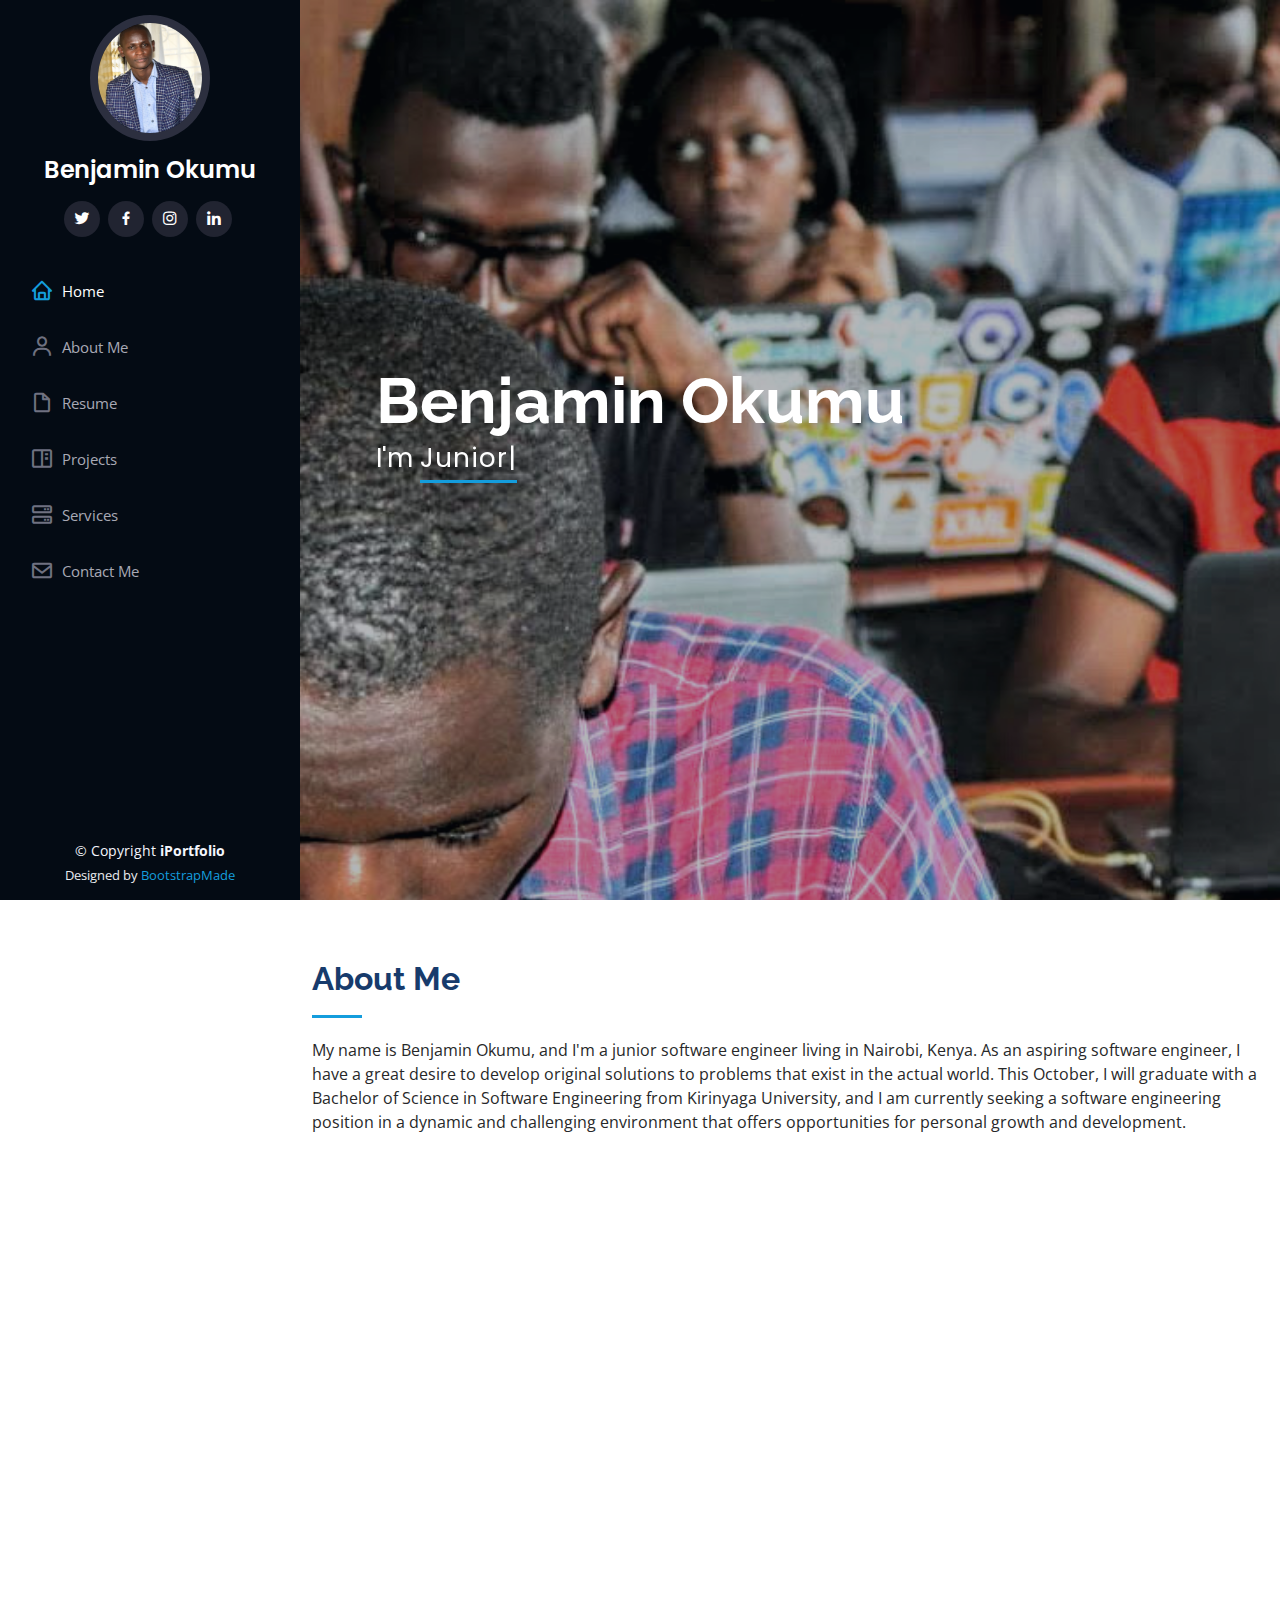
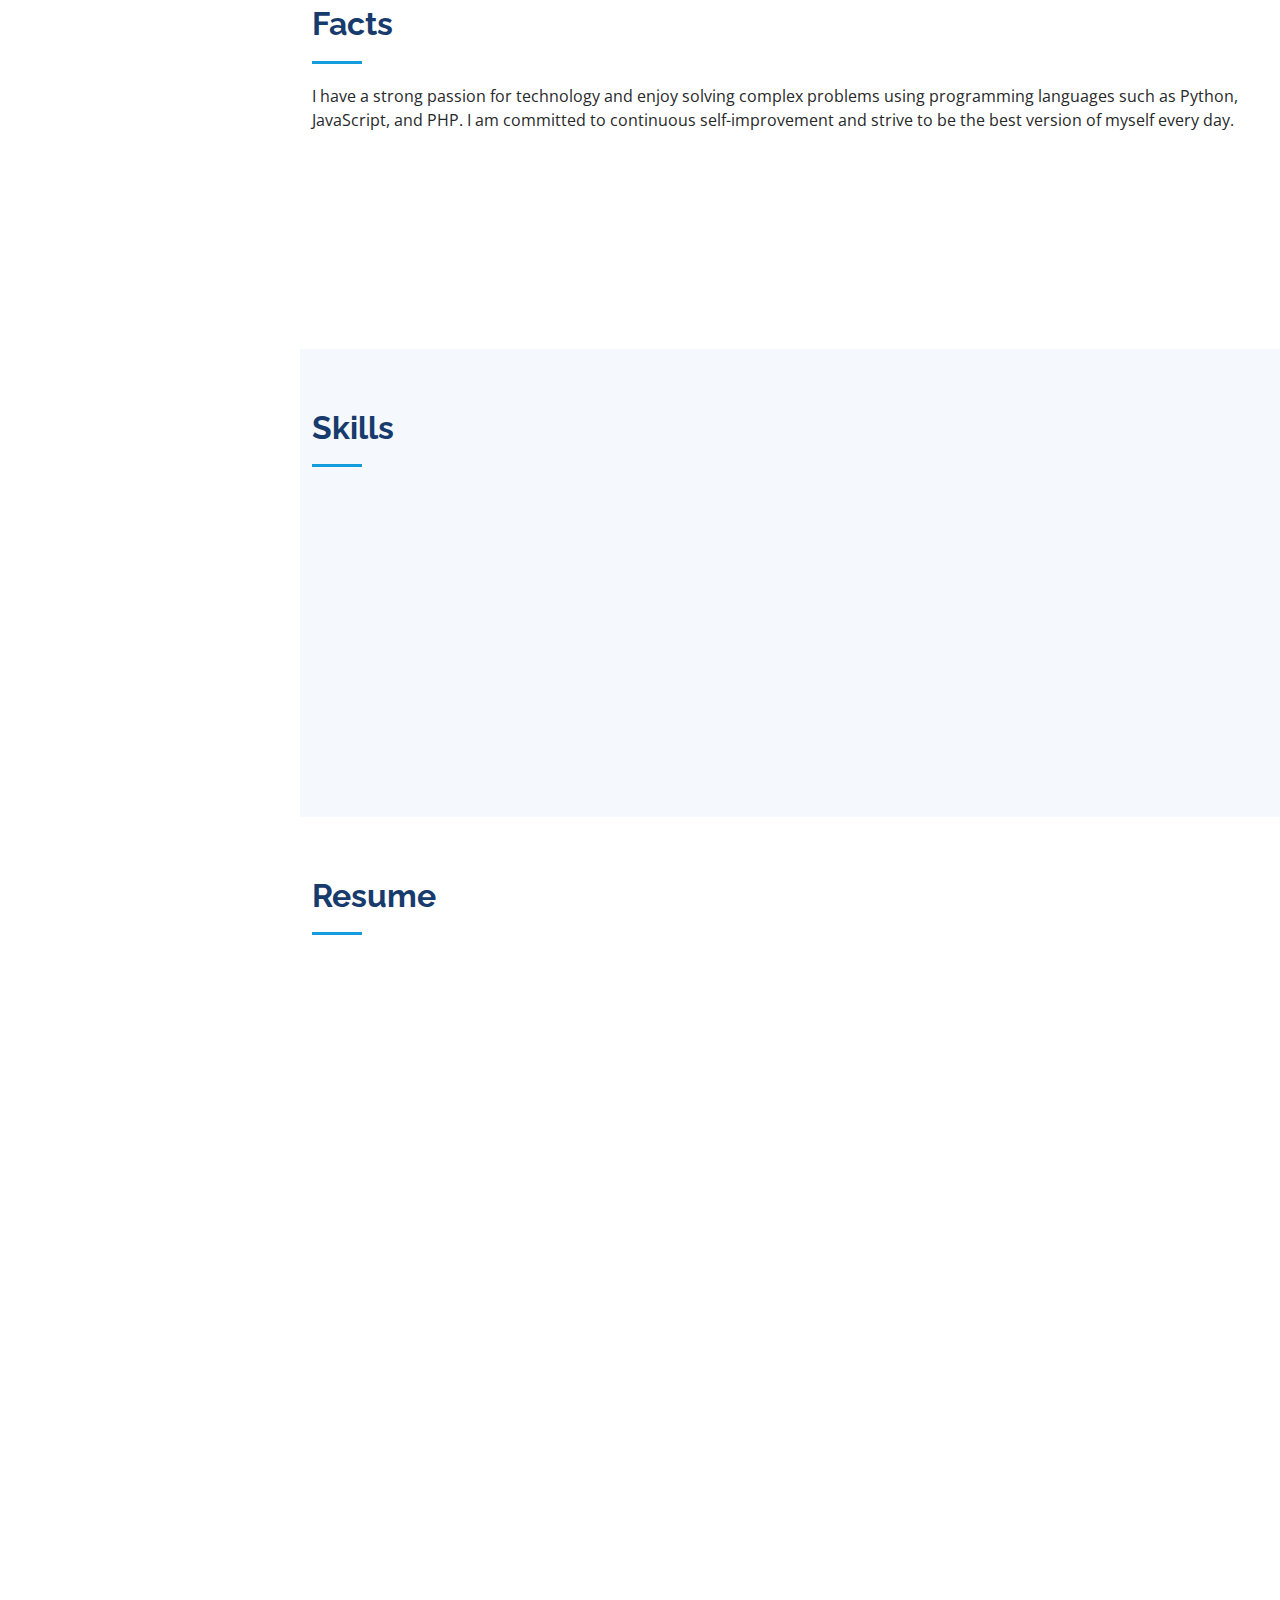
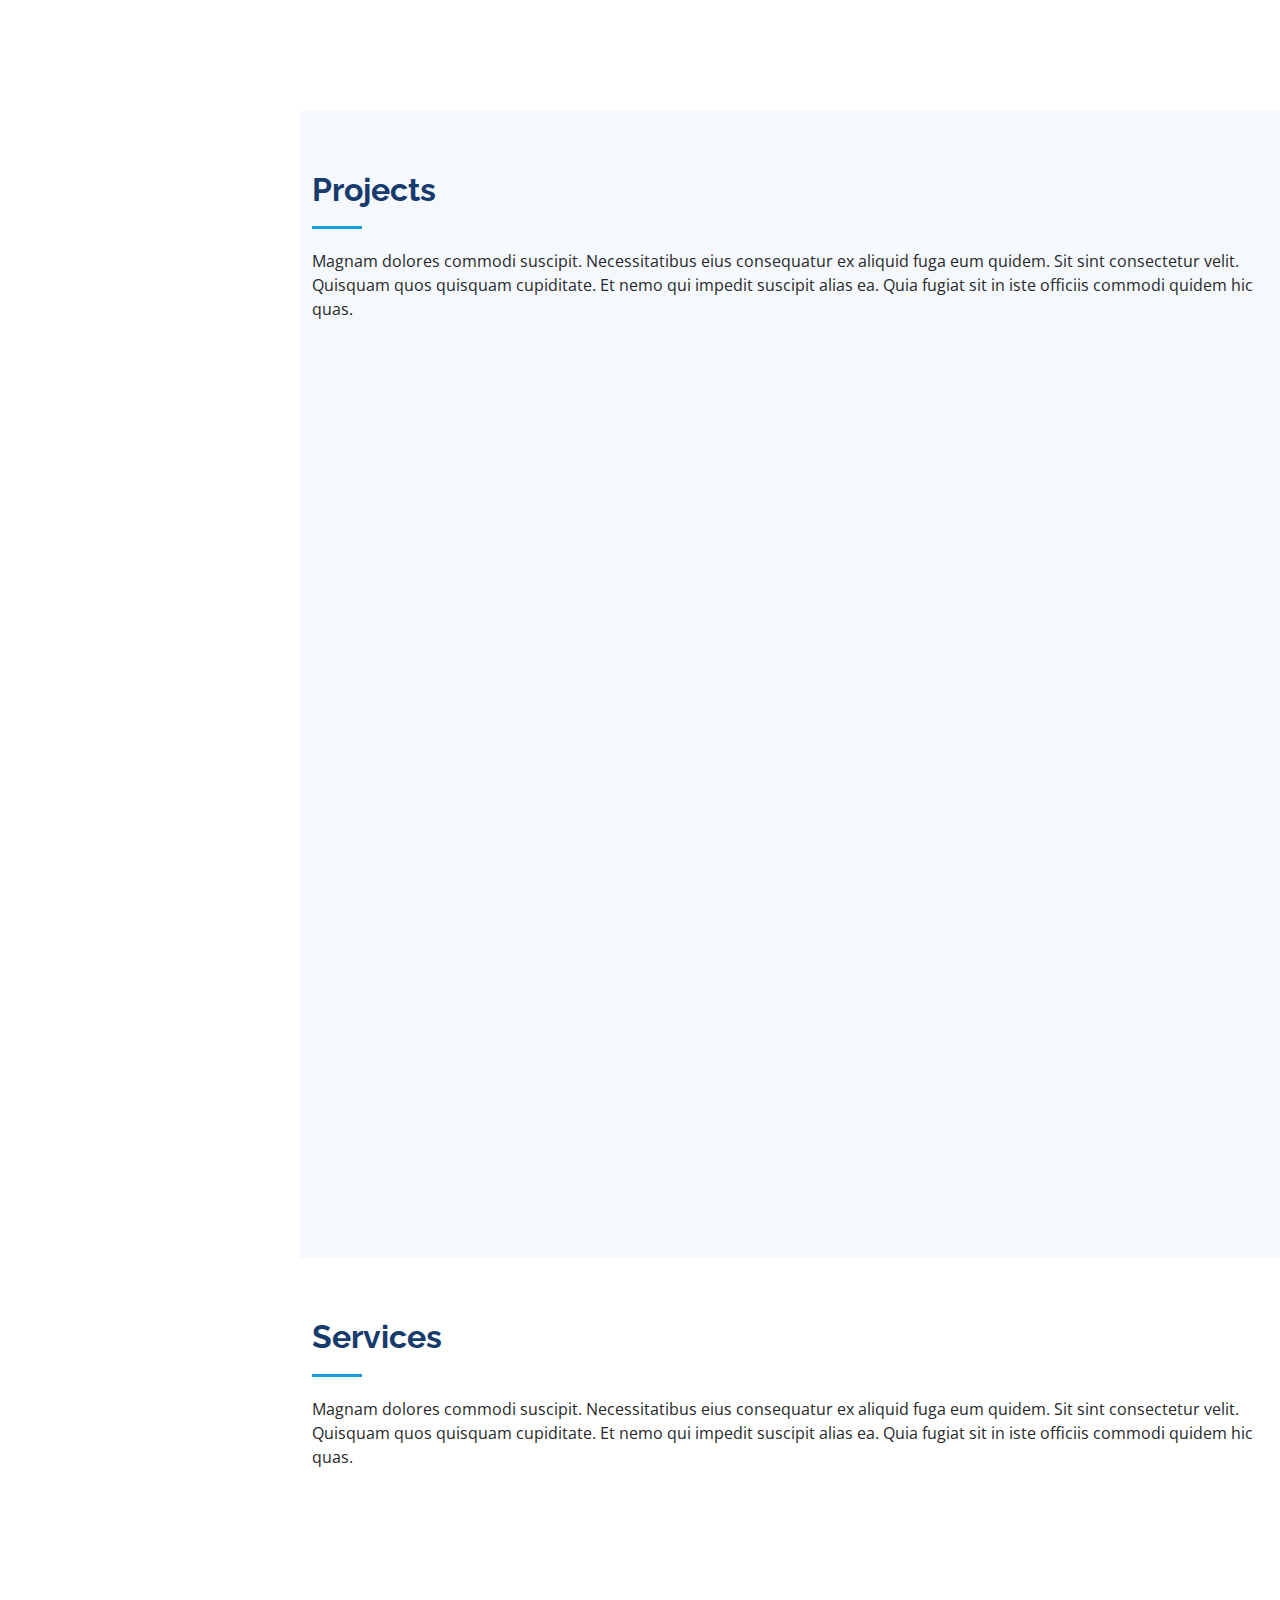
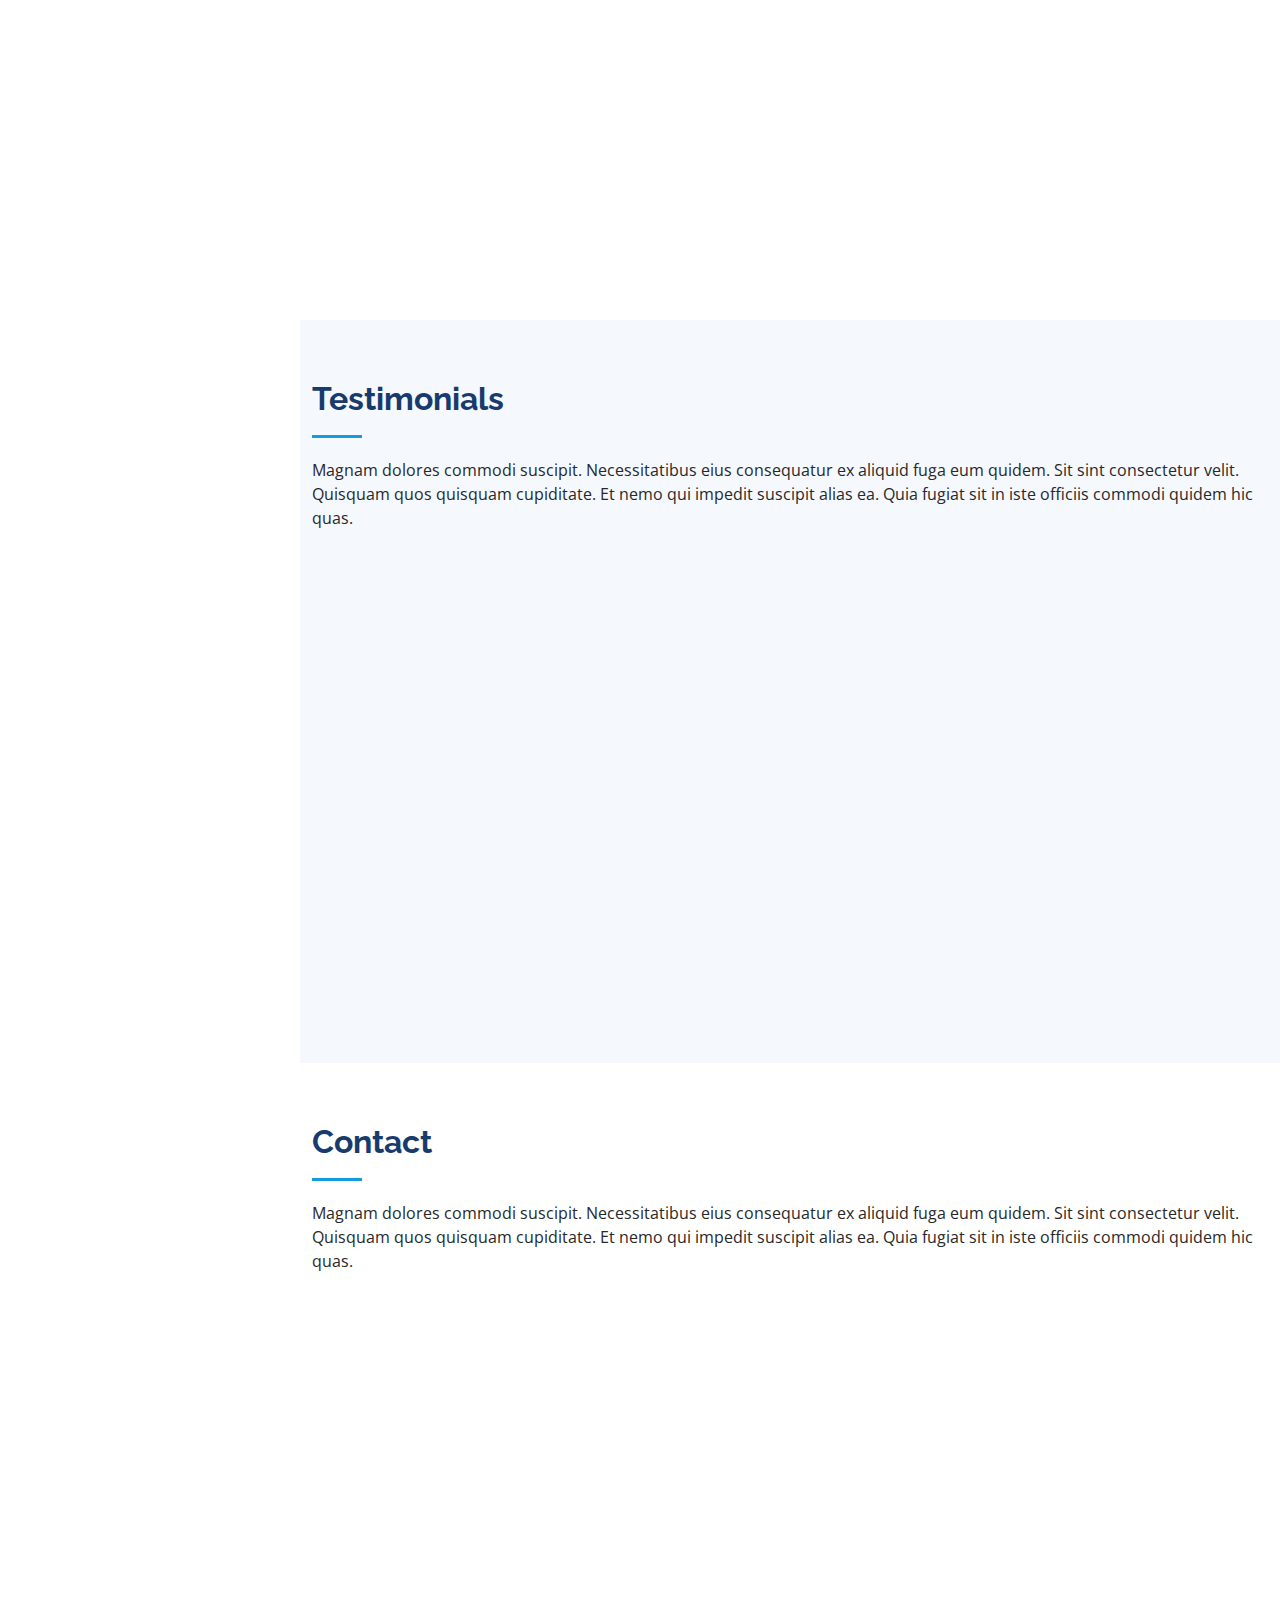
<file: index.html>
<!DOCTYPE html>
<html lang="en">

<head>
  <meta charset="utf-8">
  <meta content="width=device-width, initial-scale=1.0" name="viewport">

  <title>Benjamin Okumu</title>
  <meta content="" name="description">
  <meta content="" name="keywords">

  <!-- Favicons -->
  <!-- <link href="assets/img/favicon.png" rel="icon"> -->
  <link href="assets/img/apple-touch-icon.png" rel="apple-touch-icon">

  <!-- Google Fonts -->
  <link href="https://fonts.googleapis.com/css?family=Open+Sans:300,300i,400,400i,600,600i,700,700i|Raleway:300,300i,400,400i,500,500i,600,600i,700,700i|Poppins:300,300i,400,400i,500,500i,600,600i,700,700i" rel="stylesheet">

  <!-- Vendor CSS Files -->
  <link href="assets/vendor/aos/aos.css" rel="stylesheet">
  <link href="assets/vendor/bootstrap/css/bootstrap.min.css" rel="stylesheet">
  <link href="assets/vendor/bootstrap-icons/bootstrap-icons.css" rel="stylesheet">
  <link href="assets/vendor/boxicons/css/boxicons.min.css" rel="stylesheet">
  <link href="assets/vendor/glightbox/css/glightbox.min.css" rel="stylesheet">
  <link href="assets/vendor/swiper/swiper-bundle.min.css" rel="stylesheet">

  <!-- Template Main CSS File -->
  <link href="assets/css/style.css" rel="stylesheet">

  <!-- =======================================================
  * Template Name: iPortfolio
  * Updated: Mar 10 2023 with Bootstrap v5.2.3
  * Template URL: https://bootstrapmade.com/iportfolio-bootstrap-portfolio-websites-template/
  * Author: BootstrapMade.com
  * License: https://bootstrapmade.com/license/
  ======================================================== -->
</head>

<body>

  <!-- ======= Mobile nav toggle button ======= -->
  <i class="bi bi-list mobile-nav-toggle d-xl-none"></i>

  <!-- ======= Header ======= -->
  <header id="header">
    <div class="d-flex flex-column">

      <div class="profile">
        <img src="assets/img/prof.jpg" alt="" class="img-fluid rounded-circle">
        <h1 class="text-light"><a href="index.html">Benjamin Okumu</a></h1>
        <div class="social-links mt-3 text-center">
          <a href="https://twitter.com/benjami_okumu" class="twitter"><i class="bx bxl-twitter"></i></a>
          <a href="https://www.facebook.com/benjamin.okinyi.5/" class="facebook"><i class="bx bxl-facebook"></i></a>
          <a href="https://www.instagram.com/benjaminokumu12/" class="instagram"><i class="bx bxl-instagram"></i></a>
          <a href="https://www.linkedin.com/in/benjamin-okumu-84a8161b4/" class="linkedin"><i class="bx bxl-linkedin"></i></a>
        </div>
      </div>

      <nav id="navbar" class="nav-menu navbar">
        <ul>
          <li><a href="#hero" class="nav-link scrollto active"><i class="bx bx-home"></i> <span>Home</span></a></li>
          <li><a href="#about" class="nav-link scrollto"><i class="bx bx-user"></i> <span>About Me</span></a></li>
          <li><a href="#resume" class="nav-link scrollto"><i class="bx bx-file-blank"></i> <span>Resume</span></a></li>
          <li><a href="#portfolio" class="nav-link scrollto"><i class="bx bx-book-content"></i> <span>Projects</span></a></li>
          <li><a href="#services" class="nav-link scrollto"><i class="bx bx-server"></i> <span>Services</span></a></li>
          <li><a href="#contact" class="nav-link scrollto"><i class="bx bx-envelope"></i> <span>Contact Me</span></a></li>
        </ul>
      </nav><!-- .nav-menu -->
    </div>
  </header><!-- End Header -->

  <!-- ======= Hero Section ======= -->
  <section id="hero" class="d-flex flex-column justify-content-center align-items-center">
    <div class="hero-container" data-aos="fade-in">
      <h1>Benjamin Okumu</h1>
      <p>I'm <span class="typed" data-typed-items=" Junior Software engineer, Designer, Freelancer"></span></p>
    </div>
  </section><!-- End Hero -->

  <main id="main">

    <!-- ======= About Section ======= -->
    <section id="about" class="about">
      <div class="container">

        <div class="section-title">
          <h2>About Me</h2>
          <p>
            My name is Benjamin Okumu, and I'm a junior software engineer living in Nairobi, Kenya. As an aspiring software
            engineer, I have a great desire to develop original solutions to problems that exist in the actual world.
            This October, I will graduate with a Bachelor of Science in Software Engineering from Kirinyaga University, and 
            I am currently seeking a software engineering position in a dynamic and challenging environment that offers opportunities for
            personal growth and development.
          </p>
        </div>

        <div class="row">
          <div class="col-lg-4" data-aos="fade-right">
            <img src="assets/img/prof.jpg" class="img-fluid" alt="">
          </div>
          <div class="col-lg-8 pt-4 pt-lg-0 content" data-aos="fade-left">
            <h3>Junior Software Engineer &amp; Data Scientist.</h3>
            <!-- <p class="fst-italic">
              Responsible for developing, testing, and maintaining software applications and systems under the guidance of senior
              engineers and responsible for helping organizations to make data-driven decisions by using statistical analysis, data visualization,
              and machine learning techniques.
            </p> -->
            <div class="row">
              <div class="col-lg-6">
                <ul>
                  <li><i class="bi bi-chevron-right"></i> <strong>Birthday:</strong> <span>05 Jan 2000</span></li>
                  <li><i class="bi bi-chevron-right"></i> <strong>Website:</strong> <span>www.benjami_okumu.com</span></li>
                  <li><i class="bi bi-chevron-right"></i> <strong>Phone:</strong> <span>+254704479392</span></li>
                  <li><i class="bi bi-chevron-right"></i> <strong>City:</strong> <span>Nairobi, Kenya</span></li>
                </ul>
              </div>
              <div class="col-lg-6">
                <ul>
                  <li><i class="bi bi-chevron-right"></i> <strong>Age:</strong> <span>23</span></li>
                  <li><i class="bi bi-chevron-right"></i> <strong>Degree:</strong> <span>Bachelor</span></li>
                  <li><i class="bi bi-chevron-right"></i> <strong>Email:</strong> <span>benjaminokumu12@gmail.com</span></li>
                  <li><i class="bi bi-chevron-right"></i> <strong>Freelance:</strong> <span>Available</span></li>
                </ul>
              </div>
            </div>
            <!-- <p>
              I am committed to utilizing my exceptional programming skills and knowledge to deliver innovative solutions and exceed
              expectations.
            </p> -->
          </div>
        </div>

      </div>
    </section><!-- End About Section -->

    <!-- ======= Facts Section ======= -->
    <section id="facts" class="facts">
      <div class="container">

        <div class="section-title">
          <h2>Facts</h2>
          <p>
            I have a strong passion for technology and enjoy solving complex problems using programming languages such as Python,
            JavaScript, and PHP. I am committed to continuous self-improvement and strive to be the best version of myself every day.
          </p>
            
        </div>

        <div class="row no-gutters">

          <div class="col-lg-3 col-md-6 d-md-flex align-items-md-stretch" data-aos="fade-up">
            <div class="count-box">
              <i class="bi bi-emoji-smile"></i>
              <span data-purecounter-start="0" data-purecounter-end="20" data-purecounter-duration="1" class="purecounter"></span>
              <p><strong>Happy Clients</strong></p>
            </div>
          </div>

          <div class="col-lg-3 col-md-6 d-md-flex align-items-md-stretch" data-aos="fade-up" data-aos-delay="100">
            <div class="count-box">
              <i class="bi bi-journal-richtext"></i>
              <span data-purecounter-start="0" data-purecounter-end="13" data-purecounter-duration="1" class="purecounter"></span>
              <p><strong>Projects</strong> </p>
            </div>
          </div>

          <div class="col-lg-3 col-md-6 d-md-flex align-items-md-stretch" data-aos="fade-up" data-aos-delay="200">
            <div class="count-box">
              <i class="bi bi-headset"></i>
              <span data-purecounter-start="0" data-purecounter-end="54" data-purecounter-duration="1" class="purecounter"></span>
              <p><strong>Hours Of Support</strong></p>
            </div>
          </div>

        </div>

      </div>
    </section><!-- End Facts Section -->

    <!-- ======= Skills Section ======= -->
    <section id="skills" class="skills section-bg">
      <div class="container">

        <div class="section-title">
          <h2>Skills</h2>
          <!-- <p>
            I'm skilled at analyzing data and deriving insights that drive business decisions. I have a strong understanding of
            software engineering principles and best practices, which allows me to write clean, efficient, and maintainable code.
          </p> -->
        </div>

        <div class="row skills-content">

          <div class="col-lg-6" data-aos="fade-up">

            <div class="progress">
              <span class="skill">HTML <i class="val">100%</i></span>
              <div class="progress-bar-wrap">
                <div class="progress-bar" role="progressbar" aria-valuenow="100" aria-valuemin="0" aria-valuemax="100"></div>
              </div>
            </div>

            <div class="progress">
              <span class="skill">CSS <i class="val">90%</i></span>
              <div class="progress-bar-wrap">
                <div class="progress-bar" role="progressbar" aria-valuenow="90" aria-valuemin="0" aria-valuemax="100"></div>
              </div>
            </div>

            <div class="progress">
              <span class="skill">JavaScript <i class="val">75%</i></span>
              <div class="progress-bar-wrap">
                <div class="progress-bar" role="progressbar" aria-valuenow="75" aria-valuemin="0" aria-valuemax="100"></div>
              </div>
            </div>

            <div class="progress">
              <span class="skill">MERN <i class="val">55%</i></span>
              <div class="progress-bar-wrap">
                <div class="progress-bar" role="progressbar" aria-valuenow="75" aria-valuemin="0" aria-valuemax="100"></div>
              </div>
            </div>

          </div>

          <div class="col-lg-6" data-aos="fade-up" data-aos-delay="100">

            <div class="progress">
              <span class="skill">PHP <i class="val">70%</i></span>
              <div class="progress-bar-wrap">
                <div class="progress-bar" role="progressbar" aria-valuenow="80" aria-valuemin="0" aria-valuemax="100"></div>
              </div>
            </div>

            <div class="progress">
              <span class="skill">Python<i class="val">90%</i></span>
              <div class="progress-bar-wrap">
                <div class="progress-bar" role="progressbar" aria-valuenow="90" aria-valuemin="0" aria-valuemax="100"></div>
              </div>
            </div>

            <div class="progress">
              <span class="skill">Microsoft Dynamic 365<i class="val">40%</i></span>
              <div class="progress-bar-wrap">
                <div class="progress-bar" role="progressbar" aria-valuenow="90" aria-valuemin="0" aria-valuemax="100"></div>
              </div>
            </div>

            <div class="progress">
              <span class="skill">Data Science<i class="val">55%</i></span>
              <div class="progress-bar-wrap">
                <div class="progress-bar" role="progressbar" aria-valuenow="55" aria-valuemin="0" aria-valuemax="100"></div>
              </div>
            </div>

          </div>

        </div>

      </div>
    </section><!-- End Skills Section -->

    <!-- ======= Resume Section ======= -->
    <section id="resume" class="resume">
      <div class="container">

        <div class="section-title">
          <h2>Resume</h2>
          <!-- <p>
            I am a skilled software engineer and data scientist with a passion for solving complex problems using programming
            languages such as Python, JavaScript, and PHP. With a Bachelor's Degree in Software Engineering and several relevant
            certifications, I possess a strong foundation in software engineering principles and best practices. I am committed to
            delivering innovative solutions and exceeding expectations, while continuously learning and growing in my field.
          </p> -->
        </div>

        <div class="row">
          <div class="col-lg-6" data-aos="fade-up">
            <h3 class="resume-title">Summary</h3>
            <div class="resume-item pb-0">
              <h4>Benjamin Okumu</h4>
              <p><em>
                I am a skilled software engineer and upcoming data scientist with a passion for solving complex problems using programming
                languages such as Python, JavaScript, and PHP. With a Bachelor's Degree in Software Engineering and several relevant
                certifications, I possess a strong foundation in software engineering principles and best practices. I am committed to
                delivering innovative solutions and exceeding expectations, while continuously learning and growing in my field.
              </em></p>
              <ul>
                <li>Nairobi, Kenya</li>
                <li>+254704479392</li>
                <li>benjaminokumu12@gmail.com</li>
              </ul>
            </div>

            <h3 class="resume-title">Education</h3>
            <div class="resume-item">
              <h4>Bachelor of science in Software Engineering</h4>
              <h5>2019 - Present</h5>
              <p><em>Kirinyaga University</em></p>
              <p>Learned software development methodologies and best practices that assisst in real world problems and solutions</p>
            </div>
            <!-- <div class="resume-item">
              <h4>Wiobiero Secondary High School</h4>
              <h5>2015 - 2018</h5>
              <p><em>Homa-Bay</em></p>
              <p>High school education</p>
            </div> -->
          </div>
          <div class="col-lg-6" data-aos="fade-up" data-aos-delay="100">
            <h3 class="resume-title">Professional Experience</h3>
            <div class="resume-item">
              <h4>Software developer</h4>
              <h5>2022 - 2023</h5>
              <p><em>Teknohub Limited, Nairobi</em></p>
              <ul>
                <li>Develop, test and maintain dynamic ERP solutions using Microsoft development tools such
                  as Business Central.</li>
                <li>Collaborate with team members to design and implement software features that meet client
                  requirements.</li>
                <li>Wrote clean, maintainable and efficient code.</li>
                <li>Conduct software analysis, debugging and troubleshooting.
                </li>
              </ul>
            </div>
            <!-- <div class="resume-item">
              <h4>Graphic design specialist</h4>
              <h5>2017 - 2018</h5>
              <p><em>Stepping Stone Advertising, New York, NY</em></p>
              <ul>
                <li>Developed numerous marketing programs (logos, brochures,infographics, presentations, and advertisements).</li>
                <li>Managed up to 5 projects or tasks at a given time while under pressure</li>
                <li>Recommended and consulted with clients on the most appropriate graphic design</li>
                <li>Created 4+ design presentations and proposals a month for clients and account managers</li>
              </ul>
            </div> -->
          </div>
        </div>

      </div>
    </section><!-- End Resume Section -->

    <!-- ======= Portfolio Section ======= -->
    <section id="portfolio" class="portfolio section-bg">
      <div class="container">

        <div class="section-title">
          <h2>Projects</h2>
          <p>Magnam dolores commodi suscipit. Necessitatibus eius consequatur ex aliquid fuga eum quidem. Sit sint consectetur velit. Quisquam quos quisquam cupiditate. Et nemo qui impedit suscipit alias ea. Quia fugiat sit in iste officiis commodi quidem hic quas.</p>
        </div>

        <div class="row" data-aos="fade-up">
          <div class="col-lg-12 d-flex justify-content-center">
            <ul id="portfolio-flters">
              <li data-filter="*" class="filter-active">All</li>
              <li data-filter=".filter-app">App</li>
              <li data-filter=".filter-web">Web</li>
            </ul>
          </div>
        </div>

        <div class="row portfolio-container" data-aos="fade-up" data-aos-delay="100">

          <div class="col-lg-4 col-md-6 portfolio-item filter-app">
            <div class="portfolio-wrap">
              <img src="assets/img/portfolio/portfolio-1.jpg" class="img-fluid" alt="">
              <div class="portfolio-links">
                <a href="assets/img/portfolio/portfolio-1.jpg" data-gallery="portfolioGallery" class="portfolio-lightbox" title="App 1"><i class="bx bx-plus"></i></a>
                <a href="portfolio-details.html" title="More Details"><i class="bx bx-link"></i></a>
              </div>
            </div>
          </div>

          <div class="col-lg-4 col-md-6 portfolio-item filter-web">
            <div class="portfolio-wrap">
              <img src="assets/img/portfolio/portfolio-2.jpg" class="img-fluid" alt="">
              <div class="portfolio-links">
                <a href="assets/img/portfolio/portfolio-2.jpg" data-gallery="portfolioGallery" class="portfolio-lightbox" title="Web 3"><i class="bx bx-plus"></i></a>
                <a href="portfolio-details.html" title="More Details"><i class="bx bx-link"></i></a>
              </div>
            </div>
          </div>

          <div class="col-lg-4 col-md-6 portfolio-item filter-app">
            <div class="portfolio-wrap">
              <img src="assets/img/portfolio/portfolio-3.jpg" class="img-fluid" alt="">
              <div class="portfolio-links">
                <a href="assets/img/portfolio/portfolio-3.jpg" data-gallery="portfolioGallery" class="portfolio-lightbox" title="App 2"><i class="bx bx-plus"></i></a>
                <a href="portfolio-details.html" title="More Details"><i class="bx bx-link"></i></a>
              </div>
            </div>
          </div>

          <div class="col-lg-4 col-md-6 portfolio-item filter-card">
            <div class="portfolio-wrap">
              <img src="assets/img/portfolio/portfolio-4.jpg" class="img-fluid" alt="">
              <div class="portfolio-links">
                <a href="assets/img/portfolio/portfolio-4.jpg" data-gallery="portfolioGallery" class="portfolio-lightbox" title="Card 2"><i class="bx bx-plus"></i></a>
                <a href="portfolio-details.html" title="More Details"><i class="bx bx-link"></i></a>
              </div>
            </div>
          </div>

          <div class="col-lg-4 col-md-6 portfolio-item filter-web">
            <div class="portfolio-wrap">
              <img src="assets/img/portfolio/portfolio-5.jpg" class="img-fluid" alt="">
              <div class="portfolio-links">
                <a href="assets/img/portfolio/portfolio-5.jpg" data-gallery="portfolioGallery" class="portfolio-lightbox" title="Web 2"><i class="bx bx-plus"></i></a>
                <a href="portfolio-details.html" title="More Details"><i class="bx bx-link"></i></a>
              </div>
            </div>
          </div>

          <div class="col-lg-4 col-md-6 portfolio-item filter-app">
            <div class="portfolio-wrap">
              <img src="assets/img/portfolio/portfolio-6.jpg" class="img-fluid" alt="">
              <div class="portfolio-links">
                <a href="assets/img/portfolio/portfolio-6.jpg" data-gallery="portfolioGallery" class="portfolio-lightbox" title="App 3"><i class="bx bx-plus"></i></a>
                <a href="portfolio-details.html" title="More Details"><i class="bx bx-link"></i></a>
              </div>
            </div>
          </div>

          <div class="col-lg-4 col-md-6 portfolio-item filter-card">
            <div class="portfolio-wrap">
              <img src="assets/img/portfolio/portfolio-7.jpg" class="img-fluid" alt="">
              <div class="portfolio-links">
                <a href="assets/img/portfolio/portfolio-7.jpg" data-gallery="portfolioGallery" class="portfolio-lightbox" title="Card 1"><i class="bx bx-plus"></i></a>
                <a href="portfolio-details.html" title="More Details"><i class="bx bx-link"></i></a>
              </div>
            </div>
          </div>

          <div class="col-lg-4 col-md-6 portfolio-item filter-card">
            <div class="portfolio-wrap">
              <img src="assets/img/portfolio/portfolio-8.jpg" class="img-fluid" alt="">
              <div class="portfolio-links">
                <a href="assets/img/portfolio/portfolio-8.jpg" data-gallery="portfolioGallery" class="portfolio-lightbox" title="Card 3"><i class="bx bx-plus"></i></a>
                <a href="portfolio-details.html" title="More Details"><i class="bx bx-link"></i></a>
              </div>
            </div>
          </div>

          <div class="col-lg-4 col-md-6 portfolio-item filter-web">
            <div class="portfolio-wrap">
              <img src="assets/img/portfolio/portfolio-9.jpg" class="img-fluid" alt="">
              <div class="portfolio-links">
                <a href="assets/img/portfolio/portfolio-9.jpg" data-gallery="portfolioGallery" class="portfolio-lightbox" title="Web 3"><i class="bx bx-plus"></i></a>
                <a href="portfolio-details.html" title="More Details"><i class="bx bx-link"></i></a>
              </div>
            </div>
          </div>

        </div>

      </div>
    </section><!-- End Portfolio Section -->

    <!-- ======= Services Section ======= -->
    <section id="services" class="services">
      <div class="container">

        <div class="section-title">
          <h2>Services</h2>
          <p>Magnam dolores commodi suscipit. Necessitatibus eius consequatur ex aliquid fuga eum quidem. Sit sint consectetur velit. Quisquam quos quisquam cupiditate. Et nemo qui impedit suscipit alias ea. Quia fugiat sit in iste officiis commodi quidem hic quas.</p>
        </div>

        <div class="row">
          <div class="col-lg-4 col-md-6 icon-box" data-aos="fade-up">
            <div class="icon"><i class="bi bi-briefcase"></i></div>
            <h4 class="title"><a href="">Lorem Ipsum</a></h4>
            <p class="description">Voluptatum deleniti atque corrupti quos dolores et quas molestias excepturi sint occaecati cupiditate non provident</p>
          </div>
          <div class="col-lg-4 col-md-6 icon-box" data-aos="fade-up" data-aos-delay="100">
            <div class="icon"><i class="bi bi-card-checklist"></i></div>
            <h4 class="title"><a href="">Dolor Sitema</a></h4>
            <p class="description">Minim veniam, quis nostrud exercitation ullamco laboris nisi ut aliquip ex ea commodo consequat tarad limino ata</p>
          </div>
          <div class="col-lg-4 col-md-6 icon-box" data-aos="fade-up" data-aos-delay="200">
            <div class="icon"><i class="bi bi-bar-chart"></i></div>
            <h4 class="title"><a href="">Sed ut perspiciatis</a></h4>
            <p class="description">Duis aute irure dolor in reprehenderit in voluptate velit esse cillum dolore eu fugiat nulla pariatur</p>
          </div>
          <div class="col-lg-4 col-md-6 icon-box" data-aos="fade-up" data-aos-delay="300">
            <div class="icon"><i class="bi bi-binoculars"></i></div>
            <h4 class="title"><a href="">Magni Dolores</a></h4>
            <p class="description">Excepteur sint occaecat cupidatat non proident, sunt in culpa qui officia deserunt mollit anim id est laborum</p>
          </div>
          <div class="col-lg-4 col-md-6 icon-box" data-aos="fade-up" data-aos-delay="400">
            <div class="icon"><i class="bi bi-brightness-high"></i></div>
            <h4 class="title"><a href="">Nemo Enim</a></h4>
            <p class="description">At vero eos et accusamus et iusto odio dignissimos ducimus qui blanditiis praesentium voluptatum deleniti atque</p>
          </div>
          <div class="col-lg-4 col-md-6 icon-box" data-aos="fade-up" data-aos-delay="500">
            <div class="icon"><i class="bi bi-calendar4-week"></i></div>
            <h4 class="title"><a href="">Eiusmod Tempor</a></h4>
            <p class="description">Et harum quidem rerum facilis est et expedita distinctio. Nam libero tempore, cum soluta nobis est eligendi</p>
          </div>
        </div>

      </div>
    </section><!-- End Services Section -->

    <!-- ======= Testimonials Section ======= -->
    <section id="testimonials" class="testimonials section-bg">
      <div class="container">

        <div class="section-title">
          <h2>Testimonials</h2>
          <p>Magnam dolores commodi suscipit. Necessitatibus eius consequatur ex aliquid fuga eum quidem. Sit sint consectetur velit. Quisquam quos quisquam cupiditate. Et nemo qui impedit suscipit alias ea. Quia fugiat sit in iste officiis commodi quidem hic quas.</p>
        </div>

        <div class="testimonials-slider swiper" data-aos="fade-up" data-aos-delay="100">
          <div class="swiper-wrapper">

            <div class="swiper-slide">
              <div class="testimonial-item" data-aos="fade-up">
                <p>
                  <i class="bx bxs-quote-alt-left quote-icon-left"></i>
                  Proin iaculis purus consequat sem cure digni ssim donec porttitora entum suscipit rhoncus. Accusantium quam, ultricies eget id, aliquam eget nibh et. Maecen aliquam, risus at semper.
                  <i class="bx bxs-quote-alt-right quote-icon-right"></i>
                </p>
                <img src="assets/img/testimonials/testimonials-1.jpg" class="testimonial-img" alt="">
                <h3>Saul Goodman</h3>
                <h4>Ceo &amp; Founder</h4>
              </div>
            </div><!-- End testimonial item -->

            <div class="swiper-slide">
              <div class="testimonial-item" data-aos="fade-up" data-aos-delay="100">
                <p>
                  <i class="bx bxs-quote-alt-left quote-icon-left"></i>
                  Export tempor illum tamen malis malis eram quae irure esse labore quem cillum quid cillum eram malis quorum velit fore eram velit sunt aliqua noster fugiat irure amet legam anim culpa.
                  <i class="bx bxs-quote-alt-right quote-icon-right"></i>
                </p>
                <img src="assets/img/testimonials/testimonials-2.jpg" class="testimonial-img" alt="">
                <h3>Sara Wilsson</h3>
                <h4>Designer</h4>
              </div>
            </div><!-- End testimonial item -->

            <div class="swiper-slide">
              <div class="testimonial-item" data-aos="fade-up" data-aos-delay="200">
                <p>
                  <i class="bx bxs-quote-alt-left quote-icon-left"></i>
                  Enim nisi quem export duis labore cillum quae magna enim sint quorum nulla quem veniam duis minim tempor labore quem eram duis noster aute amet eram fore quis sint minim.
                  <i class="bx bxs-quote-alt-right quote-icon-right"></i>
                </p>
                <img src="assets/img/testimonials/testimonials-3.jpg" class="testimonial-img" alt="">
                <h3>Jena Karlis</h3>
                <h4>Store Owner</h4>
              </div>
            </div><!-- End testimonial item -->

            <div class="swiper-slide">
              <div class="testimonial-item" data-aos="fade-up" data-aos-delay="300">
                <p>
                  <i class="bx bxs-quote-alt-left quote-icon-left"></i>
                  Fugiat enim eram quae cillum dolore dolor amet nulla culpa multos export minim fugiat minim velit minim dolor enim duis veniam ipsum anim magna sunt elit fore quem dolore labore illum veniam.
                  <i class="bx bxs-quote-alt-right quote-icon-right"></i>
                </p>
                <img src="assets/img/testimonials/testimonials-4.jpg" class="testimonial-img" alt="">
                <h3>Matt Brandon</h3>
                <h4>Freelancer</h4>
              </div>
            </div><!-- End testimonial item -->

            <div class="swiper-slide">
              <div class="testimonial-item" data-aos="fade-up" data-aos-delay="400">
                <p>
                  <i class="bx bxs-quote-alt-left quote-icon-left"></i>
                  Quis quorum aliqua sint quem legam fore sunt eram irure aliqua veniam tempor noster veniam enim culpa labore duis sunt culpa nulla illum cillum fugiat legam esse veniam culpa fore nisi cillum quid.
                  <i class="bx bxs-quote-alt-right quote-icon-right"></i>
                </p>
                <img src="assets/img/testimonials/testimonials-5.jpg" class="testimonial-img" alt="">
                <h3>John Larson</h3>
                <h4>Entrepreneur</h4>
              </div>
            </div><!-- End testimonial item -->

          </div>
          <div class="swiper-pagination"></div>
        </div>

      </div>
    </section><!-- End Testimonials Section -->

    <!-- ======= Contact Section ======= -->
    <section id="contact" class="contact">
      <div class="container">

        <div class="section-title">
          <h2>Contact</h2>
          <p>Magnam dolores commodi suscipit. Necessitatibus eius consequatur ex aliquid fuga eum quidem. Sit sint consectetur velit. Quisquam quos quisquam cupiditate. Et nemo qui impedit suscipit alias ea. Quia fugiat sit in iste officiis commodi quidem hic quas.</p>
        </div>

        <div class="row" data-aos="fade-in">

          <div class="col-lg-5 d-flex align-items-stretch">
            <div class="info">
              <div class="address">
                <i class="bi bi-geo-alt"></i>
                <h4>Location:</h4>
                <p>A108 Adam Street, New York, NY 535022</p>
              </div>

              <div class="email">
                <i class="bi bi-envelope"></i>
                <h4>Email:</h4>
                <p>info@example.com</p>
              </div>

              <div class="phone">
                <i class="bi bi-phone"></i>
                <h4>Call:</h4>
                <p>+1 5589 55488 55s</p>
              </div>

              <iframe src="https://www.google.com/maps/embed?pb=!1m14!1m8!1m3!1d12097.433213460943!2d-74.0062269!3d40.7101282!3m2!1i1024!2i768!4f13.1!3m3!1m2!1s0x0%3A0xb89d1fe6bc499443!2sDowntown+Conference+Center!5e0!3m2!1smk!2sbg!4v1539943755621" frameborder="0" style="border:0; width: 100%; height: 290px;" allowfullscreen></iframe>
            </div>

          </div>

          <div class="col-lg-7 mt-5 mt-lg-0 d-flex align-items-stretch">
            <form action="forms/contact.php" method="post" role="form" class="php-email-form">
              <div class="row">
                <div class="form-group col-md-6">
                  <label for="name">Your Name</label>
                  <input type="text" name="name" class="form-control" id="name" required>
                </div>
                <div class="form-group col-md-6">
                  <label for="name">Your Email</label>
                  <input type="email" class="form-control" name="email" id="email" required>
                </div>
              </div>
              <div class="form-group">
                <label for="name">Subject</label>
                <input type="text" class="form-control" name="subject" id="subject" required>
              </div>
              <div class="form-group">
                <label for="name">Message</label>
                <textarea class="form-control" name="message" rows="10" required></textarea>
              </div>
              <div class="my-3">
                <div class="loading">Loading</div>
                <div class="error-message"></div>
                <div class="sent-message">Your message has been sent. Thank you!</div>
              </div>
              <div class="text-center"><button type="submit">Send Message</button></div>
            </form>
          </div>

        </div>

      </div>
    </section><!-- End Contact Section -->

  </main><!-- End #main -->

  <!-- ======= Footer ======= -->
  <footer id="footer">
    <div class="container">
      <div class="copyright">
        &copy; Copyright <strong><span>iPortfolio</span></strong>
      </div>
      <div class="credits">
        <!-- All the links in the footer should remain intact. -->
        <!-- You can delete the links only if you purchased the pro version. -->
        <!-- Licensing information: https://bootstrapmade.com/license/ -->
        <!-- Purchase the pro version with working PHP/AJAX contact form: https://bootstrapmade.com/iportfolio-bootstrap-portfolio-websites-template/ -->
        Designed by <a href="https://bootstrapmade.com/">BootstrapMade</a>
      </div>
    </div>
  </footer><!-- End  Footer -->

  <a href="#" class="back-to-top d-flex align-items-center justify-content-center"><i class="bi bi-arrow-up-short"></i></a>

  <!-- Vendor JS Files -->
  <script src="assets/vendor/purecounter/purecounter_vanilla.js"></script>
  <script src="assets/vendor/aos/aos.js"></script>
  <script src="assets/vendor/bootstrap/js/bootstrap.bundle.min.js"></script>
  <script src="assets/vendor/glightbox/js/glightbox.min.js"></script>
  <script src="assets/vendor/isotope-layout/isotope.pkgd.min.js"></script>
  <script src="assets/vendor/swiper/swiper-bundle.min.js"></script>
  <script src="assets/vendor/typed.js/typed.min.js"></script>
  <script src="assets/vendor/waypoints/noframework.waypoints.js"></script>
  <script src="assets/vendor/php-email-form/validate.js"></script>

  <!-- Template Main JS File -->
  <script src="assets/js/main.js"></script>

</body>

</html>
</file>
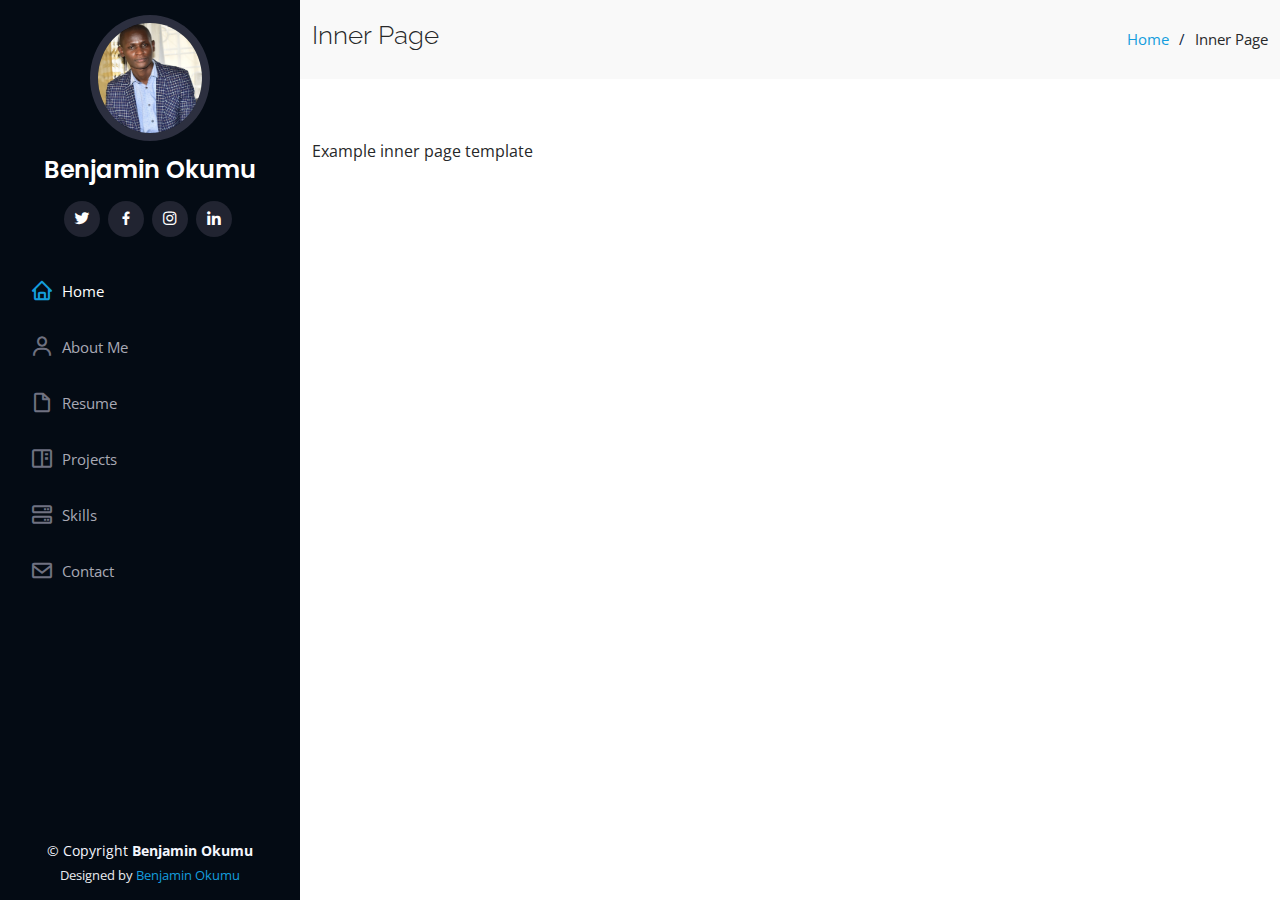
<file: inner-page.html>
<!DOCTYPE html>
<html lang="en">

<head>
  <meta charset="utf-8">
  <meta content="width=device-width, initial-scale=1.0" name="viewport">

  <title>Inner Page</title>
  <meta content="" name="description">
  <meta content="" name="keywords">

  <!-- Favicons -->
  <link href="assets/img/favicon.png" rel="icon">
  <link href="assets/img/apple-touch-icon.png" rel="apple-touch-icon">

  <!-- Google Fonts -->
  <link href="https://fonts.googleapis.com/css?family=Open+Sans:300,300i,400,400i,600,600i,700,700i|Raleway:300,300i,400,400i,500,500i,600,600i,700,700i|Poppins:300,300i,400,400i,500,500i,600,600i,700,700i" rel="stylesheet">

  <!-- Vendor CSS Files -->
  <link href="assets/vendor/aos/aos.css" rel="stylesheet">
  <link href="assets/vendor/bootstrap/css/bootstrap.min.css" rel="stylesheet">
  <link href="assets/vendor/bootstrap-icons/bootstrap-icons.css" rel="stylesheet">
  <link href="assets/vendor/boxicons/css/boxicons.min.css" rel="stylesheet">
  <link href="assets/vendor/glightbox/css/glightbox.min.css" rel="stylesheet">
  <link href="assets/vendor/swiper/swiper-bundle.min.css" rel="stylesheet">

  <!-- Template Main CSS File -->
  <link href="assets/css/style.css" rel="stylesheet">

  <!-- =======================================================
  * Template Name: iPortfolio
  * Updated: Mar 10 2023 with Bootstrap v5.2.3
  * Template URL: https://bootstrapmade.com/iportfolio-bootstrap-portfolio-websites-template/
  * Author: BootstrapMade.com
  * License: https://bootstrapmade.com/license/
  ======================================================== -->
</head>

<body>

  <!-- ======= Mobile nav toggle button ======= -->
  <i class="bi bi-list mobile-nav-toggle d-xl-none"></i>

  <!-- ======= Header ======= -->
  <header id="header">
    <div class="d-flex flex-column">

      <div class="profile">
        <img src="assets/img/prof.jpg" alt="" class="img-fluid rounded-circle">
        <h1 class="text-light"><a href="index.html">Benjamin Okumu</a></h1>
        <div class="social-links mt-3 text-center">
          <a href="https://twitter.com/benjami_okumu" class="twitter"><i class="bx bxl-twitter"></i></a>
          <a href="https://www.facebook.com/benjamin.okinyi.5/" class="facebook"><i class="bx bxl-facebook"></i></a>
          <a href="https://www.instagram.com/benjaminokumu12/" class="instagram"><i class="bx bxl-instagram"></i></a>
          <a href="https://www.linkedin.com/in/benjamin-okumu-84a8161b4/" class="linkedin"><i class="bx bxl-linkedin"></i></a>
        </div>
      </div>

      <nav id="navbar" class="nav-menu navbar">
        <ul>
          <li><a href="#hero" class="nav-link scrollto active"><i class="bx bx-home"></i> <span>Home</span></a></li>
          <li><a href="#about" class="nav-link scrollto"><i class="bx bx-user"></i> <span>About Me</span></a></li>
          <li><a href="#resume" class="nav-link scrollto"><i class="bx bx-file-blank"></i> <span>Resume</span></a></li>
          <li><a href="#portfolio" class="nav-link scrollto"><i class="bx bx-book-content"></i> <span>Projects</span></a></li>
          <li><a href="#services" class="nav-link scrollto"><i class="bx bx-server"></i> <span>Skills</span></a></li>
          <li><a href="#contact" class="nav-link scrollto"><i class="bx bx-envelope"></i> <span>Contact</span></a></li>
        </ul>
      </nav><!-- .nav-menu -->
    </div>
  </header><!-- End Header -->

  <main id="main">

    <!-- ======= Breadcrumbs ======= -->
    <section class="breadcrumbs">
      <div class="container">

        <div class="d-flex justify-content-between align-items-center">
          <h2>Inner Page</h2>
          <ol>
            <li><a href="index.html">Home</a></li>
            <li>Inner Page</li>
          </ol>
        </div>

      </div>
    </section><!-- End Breadcrumbs -->

    <section class="inner-page">
      <div class="container">
        <p>
          Example inner page template
        </p>
      </div>
    </section>

  </main><!-- End #main -->

  <!-- ======= Footer ======= -->
  <footer id="footer">
    <div class="container">
      <div class="copyright">
        &copy; Copyright <strong><span>Benjamin Okumu</span></strong>
      </div>
      <div class="credits">
        <!-- All the links in the footer should remain intact. -->
        <!-- You can delete the links only if you purchased the pro version. -->
        <!-- Licensing information: https://bootstrapmade.com/license/ -->
        <!-- Purchase the pro version with working PHP/AJAX contact form: https://bootstrapmade.com/iportfolio-bootstrap-portfolio-websites-template/ -->
        Designed by <a href="#">Benjamin Okumu</a>
      </div>
    </div>
  </footer><!-- End  Footer -->

  <a href="#" class="back-to-top d-flex align-items-center justify-content-center"><i class="bi bi-arrow-up-short"></i></a>

  <!-- Vendor JS Files -->
  <script src="assets/vendor/purecounter/purecounter_vanilla.js"></script>
  <script src="assets/vendor/aos/aos.js"></script>
  <script src="assets/vendor/bootstrap/js/bootstrap.bundle.min.js"></script>
  <script src="assets/vendor/glightbox/js/glightbox.min.js"></script>
  <script src="assets/vendor/isotope-layout/isotope.pkgd.min.js"></script>
  <script src="assets/vendor/swiper/swiper-bundle.min.js"></script>
  <script src="assets/vendor/typed.js/typed.min.js"></script>
  <script src="assets/vendor/waypoints/noframework.waypoints.js"></script>
  <script src="assets/vendor/php-email-form/validate.js"></script>

  <!-- Template Main JS File -->
  <script src="assets/js/main.js"></script>

</body>

</html>
</file>
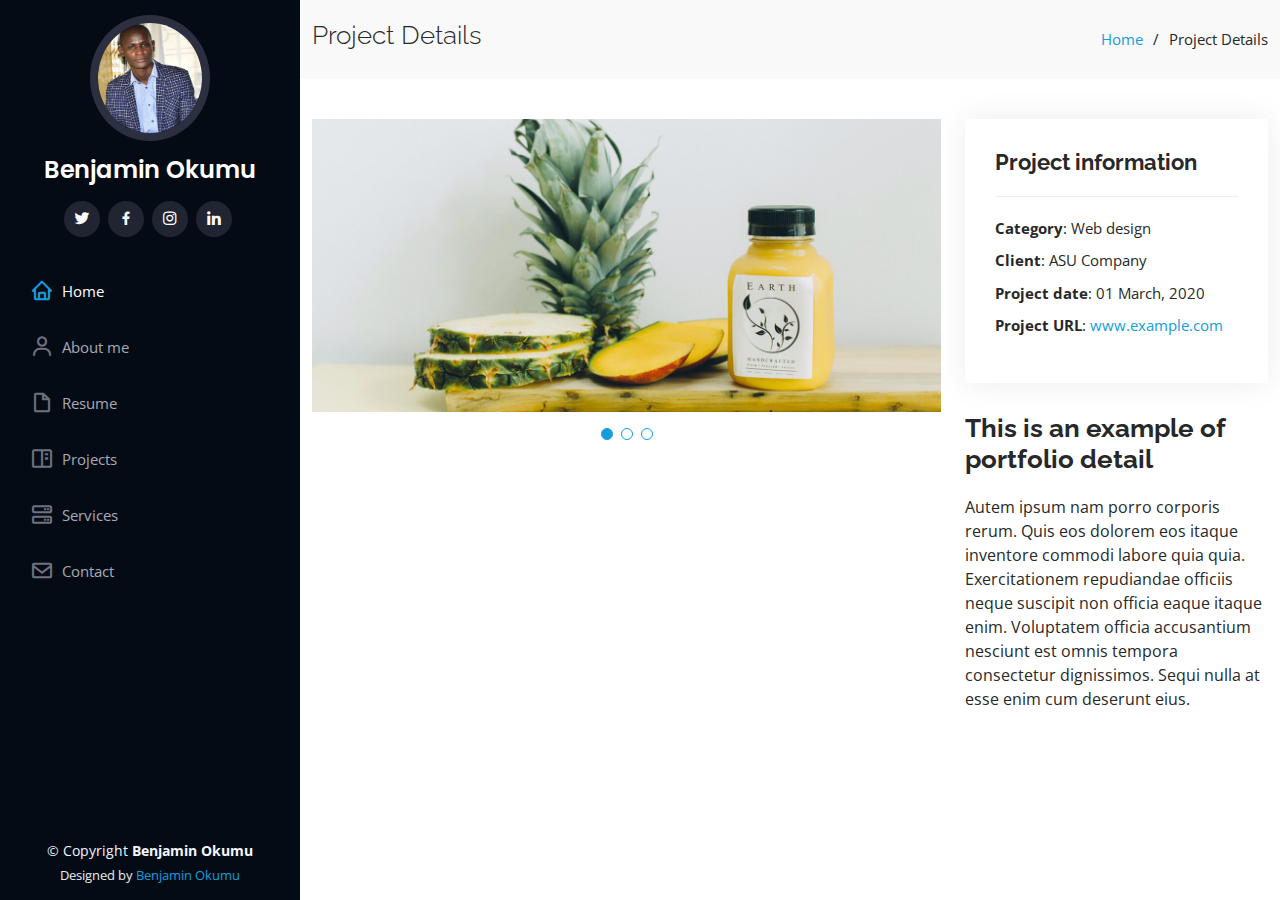
<file: portfolio-details.html>
<!DOCTYPE html>
<html lang="en">

<head>
  <meta charset="utf-8">
  <meta content="width=device-width, initial-scale=1.0" name="viewport">

  <title>Benjamin Okumu</title>
  <meta content="" name="description">
  <meta content="" name="keywords">

  <!-- Favicons -->
  <link href="assets/img/favicon.png" rel="icon">
  <link href="assets/img/apple-touch-icon.png" rel="apple-touch-icon">

  <!-- Google Fonts -->
  <link href="https://fonts.googleapis.com/css?family=Open+Sans:300,300i,400,400i,600,600i,700,700i|Raleway:300,300i,400,400i,500,500i,600,600i,700,700i|Poppins:300,300i,400,400i,500,500i,600,600i,700,700i" rel="stylesheet">

  <!-- Vendor CSS Files -->
  <link href="assets/vendor/aos/aos.css" rel="stylesheet">
  <link href="assets/vendor/bootstrap/css/bootstrap.min.css" rel="stylesheet">
  <link href="assets/vendor/bootstrap-icons/bootstrap-icons.css" rel="stylesheet">
  <link href="assets/vendor/boxicons/css/boxicons.min.css" rel="stylesheet">
  <link href="assets/vendor/glightbox/css/glightbox.min.css" rel="stylesheet">
  <link href="assets/vendor/swiper/swiper-bundle.min.css" rel="stylesheet">

  <!-- Template Main CSS File -->
  <link href="assets/css/style.css" rel="stylesheet">

  <!-- =======================================================
  * Template Name: iPortfolio
  * Updated: Mar 10 2023 with Bootstrap v5.2.3
  * Template URL: https://bootstrapmade.com/iportfolio-bootstrap-portfolio-websites-template/
  * Author: BootstrapMade.com
  * License: https://bootstrapmade.com/license/
  ======================================================== -->
</head>

<body>

  <!-- ======= Mobile nav toggle button ======= -->
  <i class="bi bi-list mobile-nav-toggle d-xl-none"></i>

  <!-- ======= Header ======= -->
  <header id="header">
    <div class="d-flex flex-column">

      <div class="profile">
        <img src="assets/img/prof.jpg" alt="" class="img-fluid rounded-circle">
        <h1 class="text-light"><a href="index.html">Benjamin Okumu</a></h1>
        <div class="social-links mt-3 text-center">
          <a href="https://twitter.com/benjami_okumu" class="twitter"><i class="bx bxl-twitter"></i></a>
          <a href="https://www.facebook.com/benjamin.okinyi.5/" class="facebook"><i class="bx bxl-facebook"></i></a>
          <a href="https://www.instagram.com/benjaminokumu12/" class="instagram"><i class="bx bxl-instagram"></i></a>
          <a href="https://www.linkedin.com/in/benjamin-okumu-84a8161b4/" class="linkedin"><i class="bx bxl-linkedin"></i></a>
        </div>
      </div>

      <nav id="navbar" class="nav-menu navbar">
        <ul>
          <li><a href="#" class="nav-link scrollto active"><i class="bx bx-home"></i> <span>Home</span></a></li>
          <li><a href="#about" class="nav-link scrollto"><i class="bx bx-user"></i> <span>About me</span></a></li>
          <li><a href="#resume" class="nav-link scrollto"><i class="bx bx-file-blank"></i> <span>Resume</span></a></li>
          <li><a href="#portfolio" class="nav-link scrollto"><i class="bx bx-book-content"></i> <span>Projects</span></a></li>
          <li><a href="#services" class="nav-link scrollto"><i class="bx bx-server"></i> <span>Services</span></a></li>
          <li><a href="#contact" class="nav-link scrollto"><i class="bx bx-envelope"></i> <span>Contact</span></a></li>
        </ul>
      </nav><!-- .nav-menu -->
    </div>
  </header><!-- End Header -->

  <main id="main">

    <!-- ======= Breadcrumbs ======= -->
    <section id="breadcrumbs" class="breadcrumbs">
      <div class="container">

        <div class="d-flex justify-content-between align-items-center">
          <h2>Project Details</h2>
          <ol>
            <li><a href="index.html">Home</a></li>
            <li>Project Details</li>
          </ol>
        </div>

      </div>
    </section><!-- End Breadcrumbs -->

    <!-- ======= Portfolio Details Section ======= -->
    <section id="portfolio-details" class="portfolio-details">
      <div class="container">

        <div class="row gy-4">

          <div class="col-lg-8">
            <div class="portfolio-details-slider swiper">
              <div class="swiper-wrapper align-items-center">

                <div class="swiper-slide">
                  <img src="assets/img/portfolio/portfolio-details-1.jpg" alt="">
                </div>

                <div class="swiper-slide">
                  <img src="assets/img/portfolio/portfolio-details-2.jpg" alt="">
                </div>

                <div class="swiper-slide">
                  <img src="assets/img/portfolio/portfolio-details-3.jpg" alt="">
                </div>

              </div>
              <div class="swiper-pagination"></div>
            </div>
          </div>

          <div class="col-lg-4">
            <div class="portfolio-info">
              <h3>Project information</h3>
              <ul>
                <li><strong>Category</strong>: Web design</li>
                <li><strong>Client</strong>: ASU Company</li>
                <li><strong>Project date</strong>: 01 March, 2020</li>
                <li><strong>Project URL</strong>: <a href="#">www.example.com</a></li>
              </ul>
            </div>
            <div class="portfolio-description">
              <h2>This is an example of portfolio detail</h2>
              <p>
                Autem ipsum nam porro corporis rerum. Quis eos dolorem eos itaque inventore commodi labore quia quia. Exercitationem repudiandae officiis neque suscipit non officia eaque itaque enim. Voluptatem officia accusantium nesciunt est omnis tempora consectetur dignissimos. Sequi nulla at esse enim cum deserunt eius.
              </p>
            </div>
          </div>

        </div>

      </div>
    </section><!-- End Portfolio Details Section -->

  </main><!-- End #main -->

  <!-- ======= Footer ======= -->
  <footer id="footer">
    <div class="container">
      <div class="copyright">
        &copy; Copyright <strong><span>Benjamin Okumu</span></strong>
      </div>
      <div class="credits">
        <!-- All the links in the footer should remain intact. -->
        <!-- You can delete the links only if you purchased the pro version. -->
        <!-- Licensing information: https://bootstrapmade.com/license/ -->
        <!-- Purchase the pro version with working PHP/AJAX contact form: https://bootstrapmade.com/iportfolio-bootstrap-portfolio-websites-template/ -->
        Designed by <a href="#">Benjamin Okumu</a>
      </div>
    </div>
  </footer><!-- End  Footer -->

  <a href="#" class="back-to-top d-flex align-items-center justify-content-center"><i class="bi bi-arrow-up-short"></i></a>

  <!-- Vendor JS Files -->
  <script src="assets/vendor/purecounter/purecounter_vanilla.js"></script>
  <script src="assets/vendor/aos/aos.js"></script>
  <script src="assets/vendor/bootstrap/js/bootstrap.bundle.min.js"></script>
  <script src="assets/vendor/glightbox/js/glightbox.min.js"></script>
  <script src="assets/vendor/isotope-layout/isotope.pkgd.min.js"></script>
  <script src="assets/vendor/swiper/swiper-bundle.min.js"></script>
  <script src="assets/vendor/typed.js/typed.min.js"></script>
  <script src="assets/vendor/waypoints/noframework.waypoints.js"></script>
  <script src="assets/vendor/php-email-form/validate.js"></script>

  <!-- Template Main JS File -->
  <script src="assets/js/main.js"></script>

</body>

</html>
</file>
<file: assets/css/style.css>
/**
* Template Name: iPortfolio
* Updated: Mar 10 2023 with Bootstrap v5.2.3
* Template URL: https://bootstrapmade.com/iportfolio-bootstrap-portfolio-websites-template/
* Author: BootstrapMade.com
* License: https://bootstrapmade.com/license/
*/

/*--------------------------------------------------------------
# General
--------------------------------------------------------------*/
body {
  font-family: "Open Sans", sans-serif;
  color: #272829;
}

a {
  color: #149ddd;
  text-decoration: none;
}

a:hover {
  color: #37b3ed;
  text-decoration: none;
}

h1,
h2,
h3,
h4,
h5,
h6 {
  font-family: "Raleway", sans-serif;
}

/*--------------------------------------------------------------
# Back to top button
--------------------------------------------------------------*/
.back-to-top {
  position: fixed;
  visibility: hidden;
  opacity: 0;
  right: 15px;
  bottom: 15px;
  z-index: 996;
  background: #149ddd;
  width: 40px;
  height: 40px;
  border-radius: 50px;
  transition: all 0.4s;
}

.back-to-top i {
  font-size: 28px;
  color: #fff;
  line-height: 0;
}

.back-to-top:hover {
  background: #2eafec;
  color: #fff;
}

.back-to-top.active {
  visibility: visible;
  opacity: 1;
}

/*--------------------------------------------------------------
# Header
--------------------------------------------------------------*/
#header {
  position: fixed;
  top: 0;
  left: 0;
  bottom: 0;
  width: 300px;
  transition: all ease-in-out 0.5s;
  z-index: 9997;
  transition: all 0.5s;
  padding: 0 15px;
  background: #040b14;
  overflow-y: auto;
}

#header .profile img {
  margin: 15px auto;
  display: block;
  width: 120px;
  border: 8px solid #2c2f3f;
}

#header .profile h1 {
  font-size: 24px;
  margin: 0;
  padding: 0;
  font-weight: 600;
  -moz-text-align-last: center;
  text-align-last: center;
  font-family: "Poppins", sans-serif;
}

#header .profile h1 a,
#header .profile h1 a:hover {
  color: #fff;
  text-decoration: none;
}

#header .profile .social-links a {
  font-size: 18px;
  display: inline-block;
  background: #212431;
  color: #fff;
  line-height: 1;
  padding: 8px 0;
  margin-right: 4px;
  border-radius: 50%;
  text-align: center;
  width: 36px;
  height: 36px;
  transition: 0.3s;
}

#header .profile .social-links a:hover {
  background: #149ddd;
  color: #fff;
  text-decoration: none;
}

#main {
  margin-left: 300px;
}

@media (max-width: 1199px) {
  #header {
    left: -300px;
  }

  #main {
    margin-left: 0;
  }
}

/*--------------------------------------------------------------
# Navigation Menu
--------------------------------------------------------------*/
/* Desktop Navigation */
.nav-menu {
  padding: 30px 0 0 0;
}

.nav-menu * {
  margin: 0;
  padding: 0;
  list-style: none;
}

.nav-menu>ul>li {
  position: relative;
  white-space: nowrap;
}

.nav-menu a,
.nav-menu a:focus {
  display: flex;
  align-items: center;
  color: #a8a9b4;
  padding: 12px 15px;
  margin-bottom: 8px;
  transition: 0.3s;
  font-size: 15px;
}

.nav-menu a i,
.nav-menu a:focus i {
  font-size: 24px;
  padding-right: 8px;
  color: #6f7180;
}

.nav-menu a:hover,
.nav-menu .active,
.nav-menu .active:focus,
.nav-menu li:hover>a {
  text-decoration: none;
  color: #fff;
}

.nav-menu a:hover i,
.nav-menu .active i,
.nav-menu .active:focus i,
.nav-menu li:hover>a i {
  color: #149ddd;
}

/* Mobile Navigation */
.mobile-nav-toggle {
  position: fixed;
  right: 15px;
  top: 15px;
  z-index: 9998;
  border: 0;
  font-size: 24px;
  transition: all 0.4s;
  outline: none !important;
  background-color: #149ddd;
  color: #fff;
  width: 40px;
  height: 40px;
  display: inline-flex;
  align-items: center;
  justify-content: center;
  line-height: 0;
  border-radius: 50px;
  cursor: pointer;
}

.mobile-nav-active {
  overflow: hidden;
}

.mobile-nav-active #header {
  left: 0;
}

/*--------------------------------------------------------------
# Hero Section
--------------------------------------------------------------*/
#hero {
  width: 100%;
  height: 100vh;
  background: url("../img/prof1.jpg") top center;
  background-size: cover;
}

#hero:before {
  content: "";
  background: rgba(5, 13, 24, 0.3);
  position: absolute;
  bottom: 0;
  top: 0;
  left: 0;
  right: 0;
  z-index: 1;
}

#hero .hero-container {
  position: relative;
  z-index: 2;
  min-width: 300px;
}

#hero h1 {
  margin: 0 0 10px 0;
  font-size: 64px;
  font-weight: 700;
  line-height: 56px;
  color: #fff;
}

#hero p {
  color: #fff;
  margin-bottom: 50px;
  font-size: 26px;
  font-family: "Poppins", sans-serif;
}

#hero p span {
  color: #fff;
  padding-bottom: 4px;
  letter-spacing: 1px;
  border-bottom: 3px solid #149ddd;
}

@media (min-width: 1024px) {
  #hero {
    background-attachment: fixed;
  }
}

@media (max-width: 768px) {
  #hero h1 {
    font-size: 28px;
    line-height: 36px;
  }

  #hero h2 {
    font-size: 18px;
    line-height: 24px;
    margin-bottom: 30px;
  }
}

/*--------------------------------------------------------------
# Sections General
--------------------------------------------------------------*/
section {
  padding: 60px 0;
  overflow: hidden;
}

.section-bg {
  background: #f5f8fd;
}

.section-title {
  padding-bottom: 30px;
}

.section-title h2 {
  font-size: 32px;
  font-weight: bold;
  margin-bottom: 20px;
  padding-bottom: 20px;
  position: relative;
  color: #173b6c;
}

.section-title h2::after {
  content: "";
  position: absolute;
  display: block;
  width: 50px;
  height: 3px;
  background: #149ddd;
  bottom: 0;
  left: 0;
}

.section-title p {
  margin-bottom: 0;
}

/*--------------------------------------------------------------
# About
--------------------------------------------------------------*/
.about .content h3 {
  font-weight: 700;
  font-size: 26px;
  color: #173b6c;
}

.about .content ul {
  list-style: none;
  padding: 0;
}

.about .content ul li {
  margin-bottom: 20px;
  display: flex;
  align-items: center;
}

.about .content ul strong {
  margin-right: 10px;
}

.about .content ul i {
  font-size: 16px;
  margin-right: 5px;
  color: #149ddd;
  line-height: 0;
}

.about .content p:last-child {
  margin-bottom: 0;
}

/*--------------------------------------------------------------
# Facts
--------------------------------------------------------------*/
.facts {
  padding-bottom: 30px;
}

.facts .count-box {
  padding: 30px;
  width: 100%;
}

.facts .count-box i {
  display: block;
  font-size: 44px;
  color: #149ddd;
  float: left;
  line-height: 0;
}

.facts .count-box span {
  font-size: 48px;
  line-height: 40px;
  display: block;
  font-weight: 700;
  color: #050d18;
  margin-left: 60px;
}

.facts .count-box p {
  padding: 15px 0 0 0;
  margin: 0 0 0 60px;
  font-family: "Raleway", sans-serif;
  font-size: 14px;
  color: #122f57;
}

.facts .count-box a {
  font-weight: 600;
  display: block;
  margin-top: 20px;
  color: #122f57;
  font-size: 15px;
  font-family: "Poppins", sans-serif;
  transition: ease-in-out 0.3s;
}

.facts .count-box a:hover {
  color: #1f5297;
}

/*--------------------------------------------------------------
# Akills
--------------------------------------------------------------*/
.skills .progress {
  height: 60px;
  display: block;
  background: none;
  border-radius: 0;
}

.skills .progress .skill {
  padding: 0;
  margin: 0 0 6px 0;
  text-transform: uppercase;
  display: block;
  font-weight: 600;
  font-family: "Poppins", sans-serif;
  color: #050d18;
}

.skills .progress .skill .val {
  float: right;
  font-style: normal;
}

.skills .progress-bar-wrap {
  background: #dce8f8;
  height: 10px;
}

.skills .progress-bar {
  width: 1px;
  height: 10px;
  transition: 0.9s;
  background-color: #149ddd;
}

/*--------------------------------------------------------------
# Resume
--------------------------------------------------------------*/
.resume .resume-title {
  font-size: 26px;
  font-weight: 700;
  margin-top: 20px;
  margin-bottom: 20px;
  color: #050d18;
}

.resume .resume-item {
  padding: 0 0 20px 20px;
  margin-top: -2px;
  border-left: 2px solid #1f5297;
  position: relative;
}

.resume .resume-item h4 {
  line-height: 18px;
  font-size: 18px;
  font-weight: 600;
  text-transform: uppercase;
  font-family: "Poppins", sans-serif;
  color: #050d18;
  margin-bottom: 10px;
}

.resume .resume-item h5 {
  font-size: 16px;
  background: #e4edf9;
  padding: 5px 15px;
  display: inline-block;
  font-weight: 600;
  margin-bottom: 10px;
}

.resume .resume-item ul {
  padding-left: 20px;
}

.resume .resume-item ul li {
  padding-bottom: 10px;
}

.resume .resume-item:last-child {
  padding-bottom: 0;
}

.resume .resume-item::before {
  content: "";
  position: absolute;
  width: 16px;
  height: 16px;
  border-radius: 50px;
  left: -9px;
  top: 0;
  background: #fff;
  border: 2px solid #1f5297;
}

/*--------------------------------------------------------------
# Portfolio
--------------------------------------------------------------*/
.portfolio .portfolio-item {
  margin-bottom: 30px;
}

.portfolio #portfolio-flters {
  padding: 0;
  margin: 0 auto 35px auto;
  list-style: none;
  text-align: center;
  background: #fff;
  border-radius: 50px;
  padding: 2px 15px;
}

.portfolio #portfolio-flters li {
  cursor: pointer;
  display: inline-block;
  padding: 10px 15px 8px 15px;
  font-size: 14px;
  font-weight: 600;
  line-height: 1;
  text-transform: uppercase;
  color: #272829;
  margin-bottom: 5px;
  transition: all 0.3s ease-in-out;
}

.portfolio #portfolio-flters li:hover,
.portfolio #portfolio-flters li.filter-active {
  color: #149ddd;
}

.portfolio #portfolio-flters li:last-child {
  margin-right: 0;
}

.portfolio .portfolio-wrap {
  transition: 0.3s;
  position: relative;
  overflow: hidden;
  z-index: 1;
}

.portfolio .portfolio-wrap::before {
  content: "";
  background: rgba(255, 255, 255, 0.5);
  position: absolute;
  left: 0;
  right: 0;
  top: 0;
  bottom: 0;
  transition: all ease-in-out 0.3s;
  z-index: 2;
  opacity: 0;
}

.portfolio .portfolio-wrap .portfolio-links {
  opacity: 1;
  left: 0;
  right: 0;
  bottom: -60px;
  z-index: 3;
  position: absolute;
  transition: all ease-in-out 0.3s;
  display: flex;
  justify-content: center;
}

.portfolio .portfolio-wrap .portfolio-links a {
  color: #fff;
  font-size: 28px;
  text-align: center;
  background: rgba(20, 157, 221, 0.75);
  transition: 0.3s;
  width: 50%;
}

.portfolio .portfolio-wrap .portfolio-links a:hover {
  background: rgba(20, 157, 221, 0.95);
}

.portfolio .portfolio-wrap .portfolio-links a+a {
  border-left: 1px solid #37b3ed;
}

.portfolio .portfolio-wrap:hover::before {
  top: 0;
  left: 0;
  right: 0;
  bottom: 0;
  opacity: 1;
}

.portfolio .portfolio-wrap:hover .portfolio-links {
  opacity: 1;
  bottom: 0;
}

/*--------------------------------------------------------------
# Portfolio Details
--------------------------------------------------------------*/
.portfolio-details {
  padding-top: 40px;
}

.portfolio-details .portfolio-details-slider img {
  width: 100%;
}

.portfolio-details .portfolio-details-slider .swiper-pagination {
  margin-top: 20px;
  position: relative;
}

.portfolio-details .portfolio-details-slider .swiper-pagination .swiper-pagination-bullet {
  width: 12px;
  height: 12px;
  background-color: #fff;
  opacity: 1;
  border: 1px solid #149ddd;
}

.portfolio-details .portfolio-details-slider .swiper-pagination .swiper-pagination-bullet-active {
  background-color: #149ddd;
}

.portfolio-details .portfolio-info {
  padding: 30px;
  box-shadow: 0px 0 30px rgba(5, 13, 24, 0.08);
}

.portfolio-details .portfolio-info h3 {
  font-size: 22px;
  font-weight: 700;
  margin-bottom: 20px;
  padding-bottom: 20px;
  border-bottom: 1px solid #eee;
}

.portfolio-details .portfolio-info ul {
  list-style: none;
  padding: 0;
  font-size: 15px;
}

.portfolio-details .portfolio-info ul li+li {
  margin-top: 10px;
}

.portfolio-details .portfolio-description {
  padding-top: 30px;
}

.portfolio-details .portfolio-description h2 {
  font-size: 26px;
  font-weight: 700;
  margin-bottom: 20px;
}

.portfolio-details .portfolio-description p {
  padding: 0;
}

/*--------------------------------------------------------------
# Services
--------------------------------------------------------------*/
.services .icon-box {
  margin-bottom: 20px;
}

.services .icon {
  float: left;
  display: flex;
  align-items: center;
  justify-content: center;
  width: 54px;
  height: 54px;
  background: #149ddd;
  border-radius: 50%;
  transition: 0.5s;
  border: 1px solid #149ddd;
}

.services .icon i {
  color: #fff;
  font-size: 24px;
  line-height: 0;
}

.services .icon-box:hover .icon {
  background: #fff;
}

.services .icon-box:hover .icon i {
  color: #149ddd;
}

.services .title {
  margin-left: 80px;
  font-weight: 700;
  margin-bottom: 15px;
  font-size: 18px;
}

.services .title a {
  color: #343a40;
}

.services .title a:hover {
  color: #149ddd;
}

.services .description {
  margin-left: 80px;
  line-height: 24px;
  font-size: 14px;
}

/*--------------------------------------------------------------
# Testimonials
--------------------------------------------------------------*/
.testimonials .testimonials-carousel,
.testimonials .testimonials-slider {
  overflow: hidden;
}

.testimonials .testimonial-item {
  box-sizing: content-box;
  text-align: center;
  min-height: 320px;
}

.testimonials .testimonial-item .testimonial-img {
  width: 90px;
  border-radius: 50%;
  margin: 0 auto;
}

.testimonials .testimonial-item h3 {
  font-size: 18px;
  font-weight: bold;
  margin: 10px 0 5px 0;
  color: #111;
}

.testimonials .testimonial-item h4 {
  font-size: 14px;
  color: #999;
  margin: 0;
}

.testimonials .testimonial-item .quote-icon-left,
.testimonials .testimonial-item .quote-icon-right {
  color: #c3e8fa;
  font-size: 26px;
}

.testimonials .testimonial-item .quote-icon-left {
  display: inline-block;
  left: -5px;
  position: relative;
}

.testimonials .testimonial-item .quote-icon-right {
  display: inline-block;
  right: -5px;
  position: relative;
  top: 10px;
}

.testimonials .testimonial-item p {
  font-style: italic;
  margin: 0 15px 15px 15px;
  padding: 20px;
  background: #fff;
  position: relative;
  margin-bottom: 35px;
  border-radius: 6px;
  box-shadow: 0px 2px 15px rgba(0, 0, 0, 0.1);
}

.testimonials .testimonial-item p::after {
  content: "";
  width: 0;
  height: 0;
  border-top: 20px solid #fff;
  border-right: 20px solid transparent;
  border-left: 20px solid transparent;
  position: absolute;
  bottom: -20px;
  left: calc(50% - 20px);
}

.testimonials .swiper-pagination {
  margin-top: 20px;
  position: relative;
}

.testimonials .swiper-pagination .swiper-pagination-bullet {
  width: 12px;
  height: 12px;
  background-color: #fff;
  opacity: 1;
  border: 1px solid #149ddd;
}

.testimonials .swiper-pagination .swiper-pagination-bullet-active {
  background-color: #149ddd;
}

/*--------------------------------------------------------------
# Contact
--------------------------------------------------------------*/
.contact {
  padding-bottom: 130px;
}

.contact .info {
  padding: 30px;
  background: #fff;
  width: 100%;
  box-shadow: 0 0 24px 0 rgba(0, 0, 0, 0.12);
}

.contact .info i {
  font-size: 20px;
  color: #149ddd;
  float: left;
  width: 44px;
  height: 44px;
  background: #dff3fc;
  display: flex;
  justify-content: center;
  align-items: center;
  border-radius: 50px;
  transition: all 0.3s ease-in-out;
}

.contact .info h4 {
  padding: 0 0 0 60px;
  font-size: 22px;
  font-weight: 600;
  margin-bottom: 5px;
  color: #050d18;
}

.contact .info p {
  padding: 0 0 10px 60px;
  margin-bottom: 20px;
  font-size: 14px;
  color: #173b6c;
}

.contact .info .email p {
  padding-top: 5px;
}

.contact .info .social-links {
  padding-left: 60px;
}

.contact .info .social-links a {
  font-size: 18px;
  display: inline-block;
  background: #333;
  color: #fff;
  line-height: 1;
  padding: 8px 0;
  border-radius: 50%;
  text-align: center;
  width: 36px;
  height: 36px;
  transition: 0.3s;
  margin-right: 10px;
}

.contact .info .social-links a:hover {
  background: #149ddd;
  color: #fff;
}

.contact .info .email:hover i,
.contact .info .address:hover i,
.contact .info .phone:hover i {
  background: #149ddd;
  color: #fff;
}

.contact .php-email-form {
  width: 100%;
  padding: 30px;
  background: #fff;
  box-shadow: 0 0 24px 0 rgba(0, 0, 0, 0.12);
}

.contact .php-email-form .form-group {
  padding-bottom: 8px;
}

.contact .php-email-form .validate {
  display: none;
  color: red;
  margin: 0 0 15px 0;
  font-weight: 400;
  font-size: 13px;
}

.contact .php-email-form .error-message {
  display: none;
  color: #fff;
  background: #ed3c0d;
  text-align: left;
  padding: 15px;
  font-weight: 600;
}

.contact .php-email-form .error-message br+br {
  margin-top: 25px;
}

.contact .php-email-form .sent-message {
  display: none;
  color: #fff;
  background: #18d26e;
  text-align: center;
  padding: 15px;
  font-weight: 600;
}

.contact .php-email-form .loading {
  display: none;
  background: #fff;
  text-align: center;
  padding: 15px;
}

.contact .php-email-form .loading:before {
  content: "";
  display: inline-block;
  border-radius: 50%;
  width: 24px;
  height: 24px;
  margin: 0 10px -6px 0;
  border: 3px solid #18d26e;
  border-top-color: #eee;
  animation: animate-loading 1s linear infinite;
}

.contact .php-email-form .form-group {
  margin-bottom: 15px;
}

.contact .php-email-form label {
  padding-bottom: 8px;
}

.contact .php-email-form input,
.contact .php-email-form textarea {
  border-radius: 0;
  box-shadow: none;
  font-size: 14px;
}

.contact .php-email-form input {
  height: 44px;
}

.contact .php-email-form textarea {
  padding: 10px 15px;
}

.contact .php-email-form button[type=submit] {
  background: #149ddd;
  border: 0;
  padding: 10px 24px;
  color: #fff;
  transition: 0.4s;
  border-radius: 4px;
}

.contact .php-email-form button[type=submit]:hover {
  background: #37b3ed;
}

@keyframes animate-loading {
  0% {
    transform: rotate(0deg);
  }

  100% {
    transform: rotate(360deg);
  }
}

/*--------------------------------------------------------------
# Breadcrumbs
--------------------------------------------------------------*/
.breadcrumbs {
  padding: 20px 0;
  background: #f9f9f9;
}

.breadcrumbs h2 {
  font-size: 26px;
  font-weight: 300;
}

.breadcrumbs ol {
  display: flex;
  flex-wrap: wrap;
  list-style: none;
  padding: 0;
  margin: 0;
  font-size: 15px;
}

.breadcrumbs ol li+li {
  padding-left: 10px;
}

.breadcrumbs ol li+li::before {
  display: inline-block;
  padding-right: 10px;
  color: #0e2442;
  content: "/";
}

@media (max-width: 768px) {
  .breadcrumbs .d-flex {
    display: block !important;
  }

  .breadcrumbs ol {
    display: block;
  }

  .breadcrumbs ol li {
    display: inline-block;
  }
}

/*--------------------------------------------------------------
# Footer
--------------------------------------------------------------*/
#footer {
  padding: 15px;
  color: #f4f6fd;
  font-size: 14px;
  position: fixed;
  left: 0;
  bottom: 0;
  width: 300px;
  z-index: 9999;
  background: #040b14;
}

#footer .copyright {
  text-align: center;
}

#footer .credits {
  padding-top: 5px;
  text-align: center;
  font-size: 13px;
  color: #eaebf0;
}

@media (max-width: 1199px) {
  #footer {
    position: static;
    width: auto;
    padding-right: 20px 15px;
  }
}
</file>
